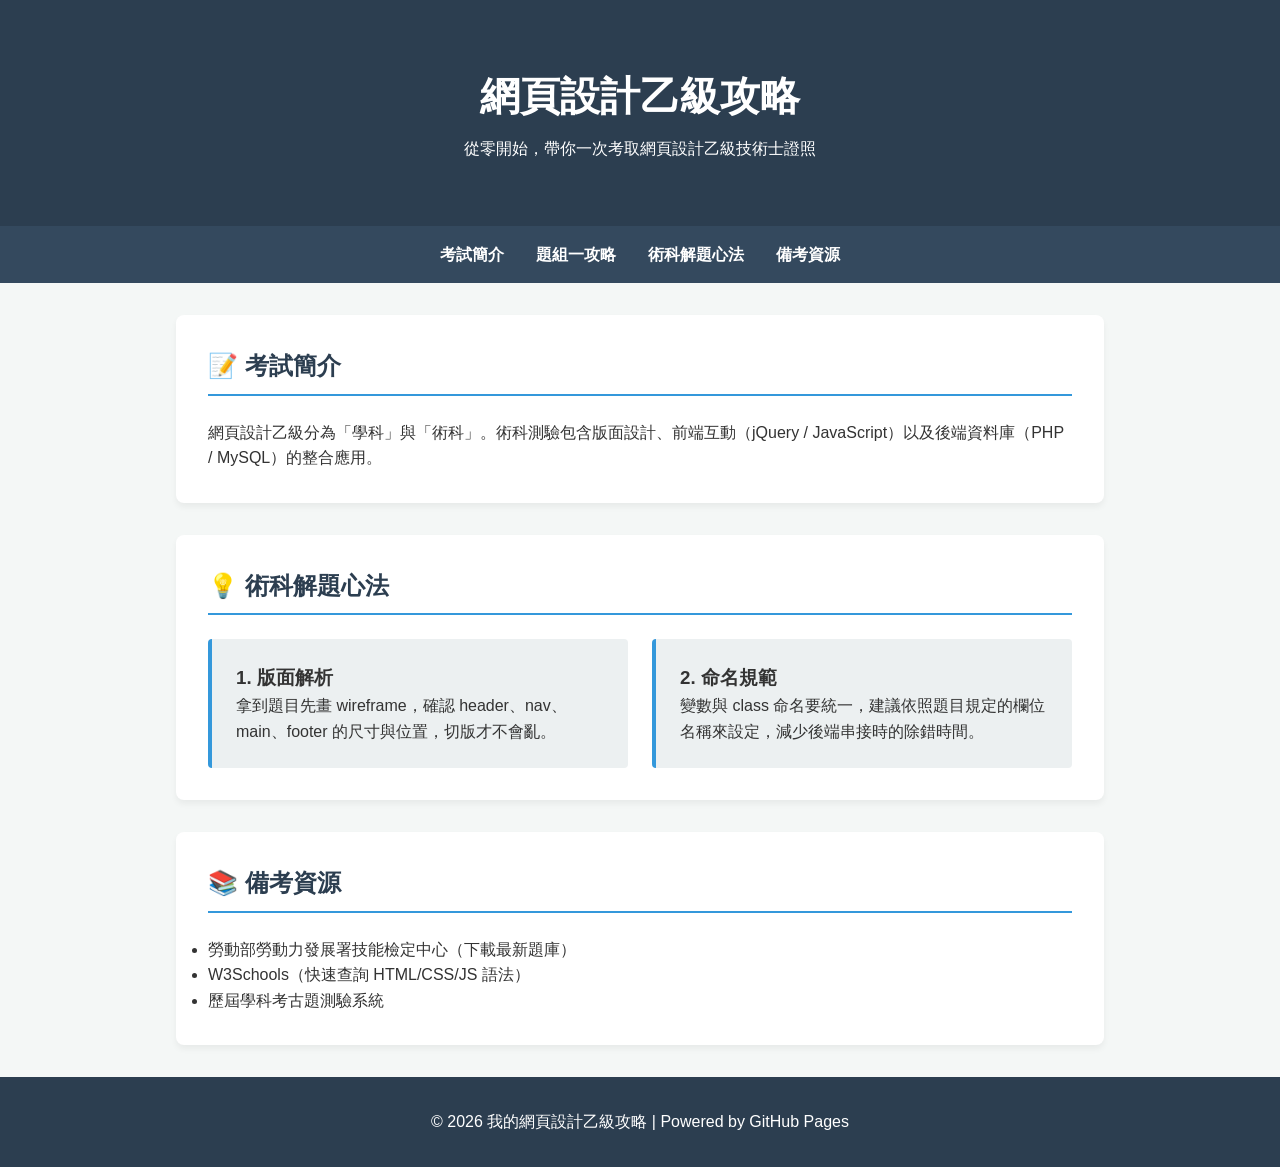
<file: index.html>
<!DOCTYPE html>
<html lang="zh-TW">
<head>
    <meta charset="UTF-8">
    <meta name="viewport" content="width=device-width, initial-scale=1.0">
    <title>網頁設計乙級通關攻略</title>
    <link rel="stylesheet" href="./ctyle/style.css">
</head>
<body>
    <header class="hero">
        <h1>網頁設計乙級攻略</h1>
        <p>從零開始，帶你一次考取網頁設計乙級技術士證照</p>
    </header>

    <nav class="navbar">
        <ul>
            <li><a href="#about">考試簡介</a></li>
            <li><a href="task1.html">題組一攻略</a> </li>
            <li><a href="#tips">術科解題心法</a></li>
            <li><a href="#resources">備考資源</a></li>
        </ul>
    </nav>

    <main class="container">
        <section id="about" class="card">
            <h2>📝 考試簡介</h2>
            <p>網頁設計乙級分為「學科」與「術科」。術科測驗包含版面設計、前端互動（jQuery / JavaScript）以及後端資料庫（PHP / MySQL）的整合應用。</p>
        </section>

        <section id="tips" class="card">
            <h2>💡 術科解題心法</h2>
            <div class="grid-2">
                <div class="tip-box">
                    <h3>1. 版面解析</h3>
                    <p>拿到題目先畫 wireframe，確認 header、nav、main、footer 的尺寸與位置，切版才不會亂。</p>
                </div>
                <div class="tip-box">
                    <h3>2. 命名規範</h3>
                    <p>變數與 class 命名要統一，建議依照題目規定的欄位名稱來設定，減少後端串接時的除錯時間。</p>
                </div>
            </div>
        </section>

        <section id="resources" class="card">
            <h2>📚 備考資源</h2>
            <ul>
                <li>勞動部勞動力發展署技能檢定中心（下載最新題庫）</li>
                <li>W3Schools（快速查詢 HTML/CSS/JS 語法）</li>
                <li>歷屆學科考古題測驗系統</li>
            </ul>
        </section>
    </main>

    <footer>
        <p>&copy; 2026 我的網頁設計乙級攻略 | Powered by GitHub Pages</p>
    </footer>
</body>
</html>
</file>
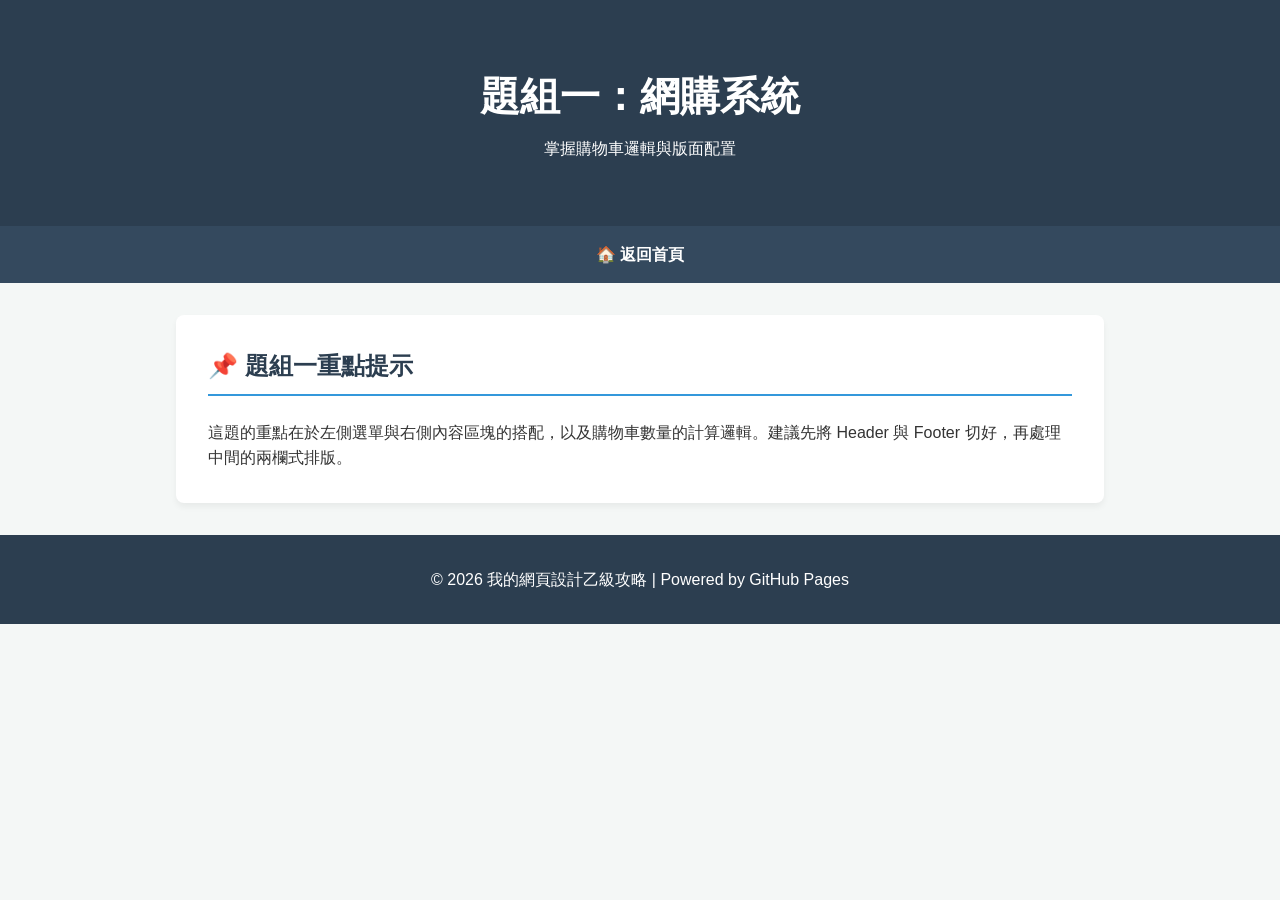
<file: task1.html>
<!DOCTYPE html>
<html lang="zh-TW">
<head>
    <meta charset="UTF-8">
    <meta name="viewport" content="width=device-width, initial-scale=1.0">
    <title>題組一攻略 - 網頁設計乙級</title>
    <link rel="stylesheet" href="./ctyle/style.css">
</head>
<body>
    <header class="hero">
        <h1>題組一：網購系統</h1>
        <p>掌握購物車邏輯與版面配置</p>
    </header>

    <nav class="navbar">
        <ul>
            <li><a href="index.html">🏠 返回首頁</a></li>
        </ul>
    </nav>

    <main class="container">
        <section class="card">
            <h2>📌 題組一重點提示</h2>
            <p>這題的重點在於左側選單與右側內容區塊的搭配，以及購物車數量的計算邏輯。建議先將 Header 與 Footer 切好，再處理中間的兩欄式排版。</p>
        </section>
    </main>

    <footer>
        <p>&copy; 2026 我的網頁設計乙級攻略 | Powered by GitHub Pages</p>
    </footer>
</body>
</html>
</file>
<file: ctyle/style.css>
/* 基本重置與字體設定 */
* {
    margin: 0;
    padding: 0;
    box-sizing: border-box;
}

body {
    font-family: 'Helvetica Neue', Arial, '微軟正黑體', sans-serif;
    line-height: 1.6;
    background-color: #f4f7f6;
    color: #333;
}

/* 頂部橫幅 (Hero) */
.hero {
    background-color: #2c3e50;
    color: white;
    text-align: center;
    padding: 4rem 2rem;
}

.hero h1 {
    font-size: 2.5rem;
    margin-bottom: 0.5rem;
}

/* 導覽列 (Navbar) */
.navbar {
    background-color: #34495e;
    padding: 1rem;
    position: sticky;
    top: 0;
    z-index: 100;
}

.navbar ul {
    list-style: none;
    display: flex;
    justify-content: center;
    gap: 2rem;
}

.navbar a {
    color: white;
    text-decoration: none;
    font-weight: bold;
    transition: color 0.3s ease;
}

.navbar a:hover {
    color: #3498db;
}

/* 主要內容區塊 */
.container {
    max-width: 960px;
    margin: 2rem auto;
    padding: 0 1rem;
}

.card {
    background: white;
    padding: 2rem;
    border-radius: 8px;
    box-shadow: 0 4px 6px rgba(0,0,0,0.05);
    margin-bottom: 2rem;
}

.card h2 {
    color: #2c3e50;
    border-bottom: 2px solid #3498db;
    padding-bottom: 0.5rem;
    margin-bottom: 1.5rem;
}

/* 網格系統 (Grid) */
.grid-2 {
    display: grid;
    grid-template-columns: repeat(auto-fit, minmax(300px, 1fr));
    gap: 1.5rem;
}

.tip-box {
    background-color: #ecf0f1;
    padding: 1.5rem;
    border-left: 4px solid #3498db;
    border-radius: 4px;
}

/* 頁尾 (Footer) */
footer {
    text-align: center;
    padding: 2rem;
    background-color: #2c3e50;
    color: white;
    margin-top: 2rem;
}
</file>
